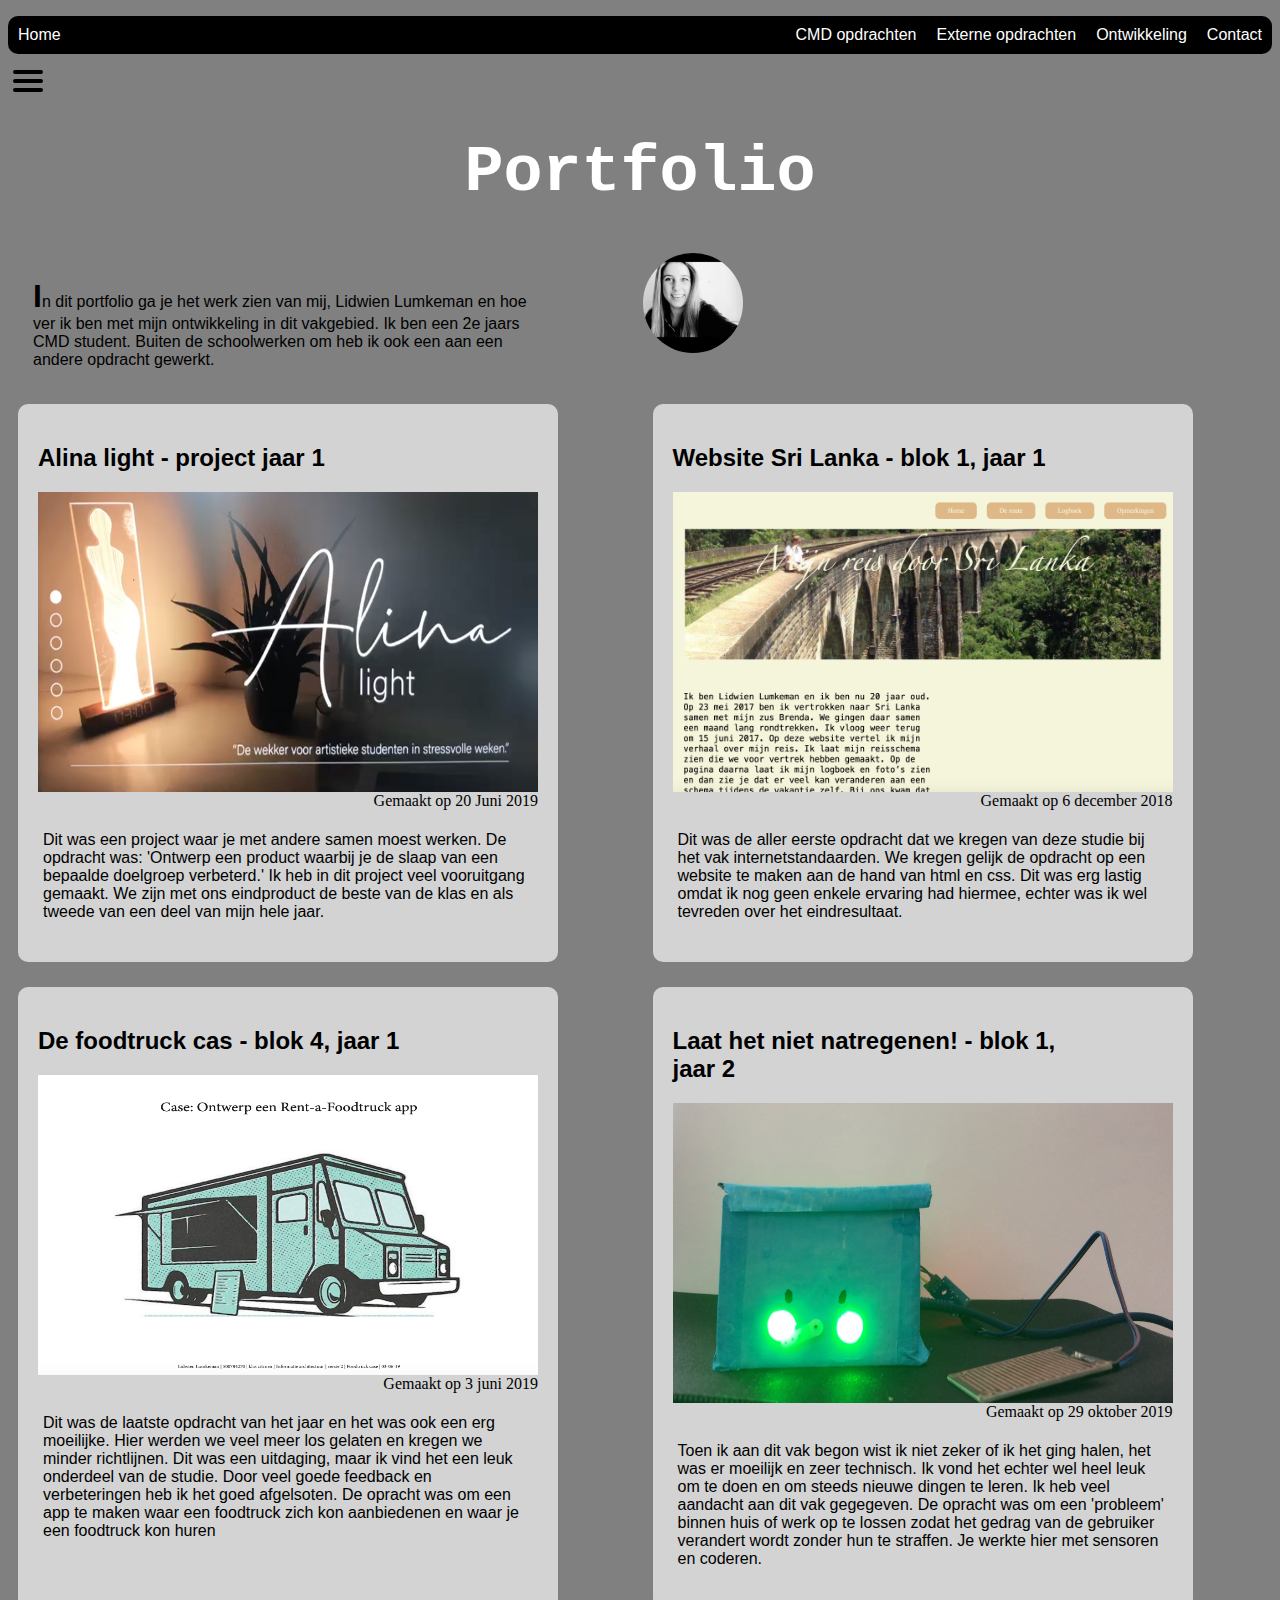
<file: index.html>
<!DOCTYPE html>
<html lang="en">

<head>
    <meta charset="UTF-8">
    <title>Home</title>
    <link rel="stylesheet" href="opmaak.css">
    <meta name="viewport" content="width=device-width, initial-scale=1.0">
</head>

<body>
    <header>
        <nav>
            <ul class="nav-links">
                <li><a href="home.html"> Home </a></li>
                <li><a href="lidwien.html"> CMD opdrachten </a></li>
                <li><a href="CMD.html"> Externe opdrachten </a></li>
                <li><a href="opdrachten.html"> Ontwikkeling </a></li>
                <li><a href="contact.html"> Contact </a></li>
            </ul>
            
            <div class="burger">
                <div class="line1"></div>
                <div class="line2"></div>
                <div class="line3"></div>
            </div>
            
        </nav>
    </header>

    <h1>Portfolio</h1>
    
    <section class="intro">
        <p>In dit portfolio ga je het werk zien van mij, Lidwien Lumkeman en hoe ver ik ben met mijn ontwikkeling in dit vakgebied. Ik ben een 2e jaars CMD student. Buiten de schoolwerken om heb ik ook een aan een andere opdracht gewerkt. </p>

        <img src="images/pasfoto.jpg" class="pasfoto">
    </section>

    <section class="opdrachten">
        <article>
            <h2> Alina light - project jaar 1 </h2>
            <img src="images/AlinaLight.png">
            <footer> Gemaakt op 20 Juni 2019 </footer>
            <p> Dit was een project waar je met andere samen moest werken. De opdracht was: 'Ontwerp een product waarbij je de slaap van een bepaalde doelgroep verbeterd.' Ik heb in dit project veel vooruitgang gemaakt. We zijn met ons eindproduct de beste van de klas en als tweede van een deel van mijn hele jaar.</p>
        </article>
        <article>
            <h2> Website Sri Lanka - blok 1, jaar 1</h2>
            <img src="images/website.png">
            <footer> Gemaakt op 6 december 2018 </footer>
            <p> Dit was de aller eerste opdracht dat we kregen van deze studie bij het vak internetstandaarden. We kregen gelijk de opdracht op een website te maken aan de hand van html en css. Dit was erg lastig omdat ik nog geen enkele ervaring had hiermee, echter was ik wel tevreden over het eindresultaat. </p>
        </article>
        <article>
            <h2> De foodtruck cas - blok 4, jaar 1</h2>
            <img src="images/foodtruck.png">
            <footer> Gemaakt op 3 juni 2019 </footer>
            <p> Dit was de laatste opdracht van het jaar en het was ook een erg moeilijke. Hier werden we veel meer los gelaten en kregen we minder richtlijnen. Dit was een uitdaging, maar ik vind het een leuk onderdeel van de studie. Door veel goede feedback en verbeteringen heb ik het goed afgelsoten. De opracht was om een app te maken waar een foodtruck zich kon aanbiedenen en waar je een foodtruck kon huren</p>
        </article>
        <article>
            <h2> Laat het niet natregenen! - blok 1, jaar 2 </h2>
            <img src="images/ubicomp.png">
            <footer> Gemaakt op 29 oktober 2019 </footer>
            <p> Toen ik aan dit vak begon wist ik niet zeker of ik het ging halen, het was er moeilijk en zeer technisch. Ik vond het echter wel heel leuk om te doen en om steeds nieuwe dingen te leren. Ik heb veel aandacht aan dit vak gegegeven. De opracht was om een 'probleem' binnen huis of werk op te lossen zodat het gedrag van de gebruiker verandert wordt zonder hun te straffen. Je werkte hier met sensoren en coderen.</p>
        </article>
    </section>
    <script src="menu.js"></script>
</body>

</html>
</file>
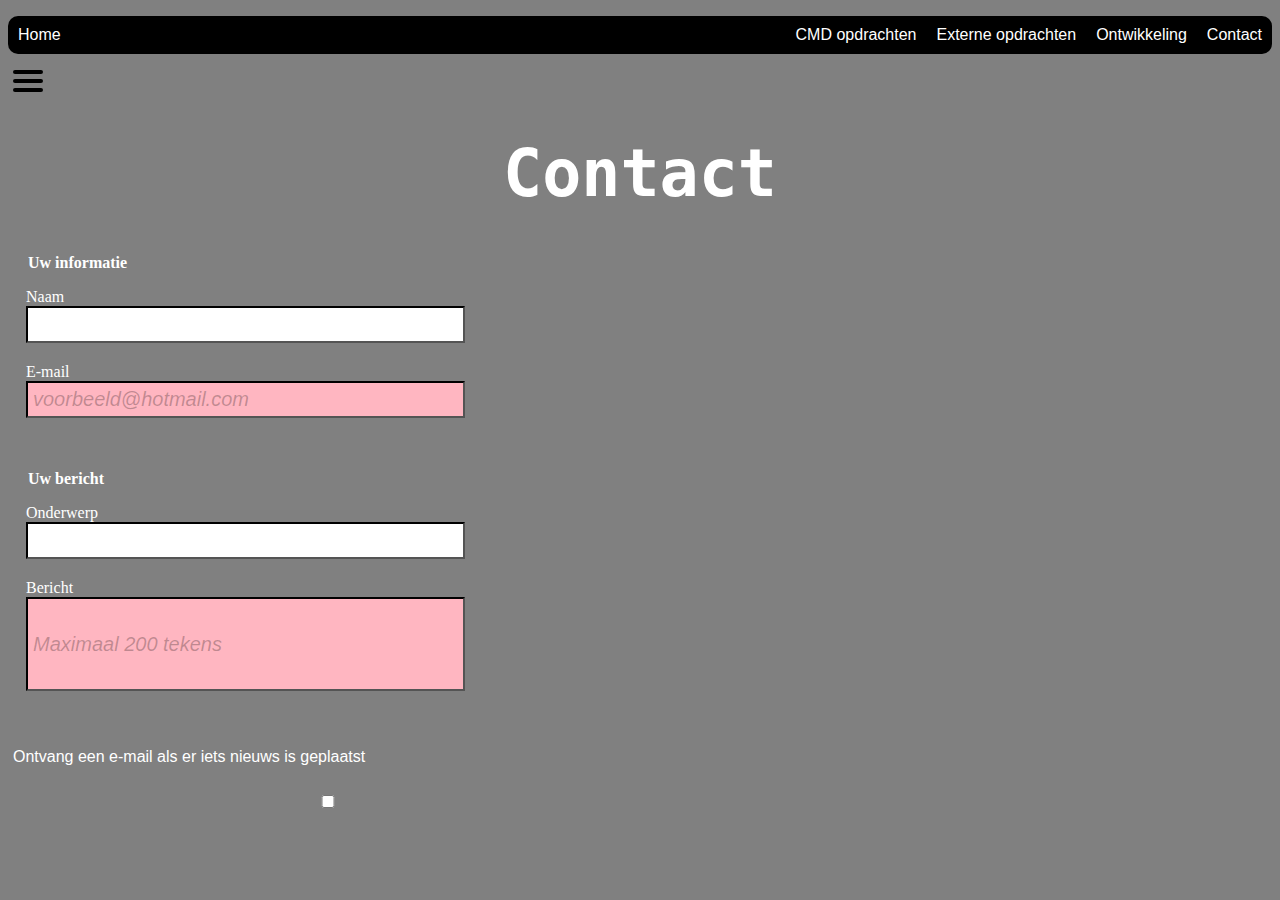
<file: contact.html>
<!DOCTYPE html>
<html lang="en">

<head>
    <meta charset="UTF-8">
    <title>Contact</title>
    <link rel="stylesheet" href="opmaak.css">
    <meta name="viewport" content="width=device-width, initial-scale=1.0">

</head>

<body>
    <header>
        <nav>
            <ul class="nav-links">
                <li><a href="home.html"> Home </a></li>
                <li><a href="lidwien.html"> CMD opdrachten </a></li>
                <li><a href="CMD.html"> Externe opdrachten </a></li>
                <li><a href="opdrachten.html"> Ontwikkeling </a></li>
                <li><a href="contact.html"> Contact </a></li>
            </ul>
            
            <div class="burger">
                <div class="line1"></div>
                <div class="line2"></div>
                <div class="line3"></div>
            </div>
        </nav>
    </header>
    <h1>Contact</h1>
    <form>
        <fieldset>
            <legend> Uw informatie </legend>
            <label for="name">Naam</label>
            <input type="text" name="username">

            <label for="email"> E-mail</label>
            <input type="text" placeholder="voorbeeld@hotmail.com" name="email" required>
        </fieldset>

        <fieldset>
            <legend> Uw bericht </legend>
            <label for="subject"> Onderwerp</label>
            <input type="text" name="subject">
            <label for="comments"> Bericht</label>
            <input class="bericht" type="text" placeholder="Maximaal 200 tekens" name="comments" required>
        </fieldset>

        <p>Ontvang een e-mail als er iets nieuws is geplaatst</p>
        <input type="checkbox" name="ontvang">

        <button class="versturen"> Verstuur </button>
    </form>

<script src="menu.js"></script>
</body>

</html>
</file>
<file: opmaak.css>
/* NAVIGATIE */

nav ul {
    list-style-type: none;
    padding: 0;
    display: flex;
    justify-content: flex-end;
    background-color: black;
    border-radius: 10px;
}

nav a {
    text-decoration: none;
    display: block;
    padding: 10px;
    color: white;
    font-family: sans-serif;
    display: flex;
}

li:first-child {
    flex-grow: 1;
}

/* EINDE NAVIGATIE */

/* HAMBURGERMENU */

.burger div{
    width: 30px;
    height: 4px;
    background-color: black;
    margin: 5px;
    top: 100px;
    border-radius: 5px;
}

/* EINDE HAMBURGERMENU */

/* HOMEPAGINA */

/* TRANSITIONS */

h1 {
    font-family: monospace;
    font-size: 5em;
    display: flex;
    justify-content: center;
    color: white;
    transition-duration: 2s;
}

h1:hover {
    transform: rotate(180deg);
    transition: 1s;
    color: lightskyblue;
}

article {
    background-color: lightgray;
    padding: 10px;
    border-radius: 10px;
    margin: 10px;
    width: 500px;
    padding: 20px;
}

article:hover {
    transition: 1s;
    width: 520px;
}

.pasfoto {
    width: 100px;
    height: 100px;
    border-radius: 50%;
    transition-duration: 4s;
}

.pasfoto:hover {
    transition: 2s;
    transform: translateX(400%) rotate(45deg);
}

/*Bron transitions:
https://www.sinds1971.nl/fed/transitions/index.html

/* EINDE TRANSITIONS */


a:hover {
    color: lightskyblue;
}

body {
    background-color: gray;
}

.intro p {
    font-family: sans-serif;
    width: 500px;
    margin: 10px;
    padding: 15px;
    border-radius: 10px;
}

.intro p::first-letter {
    font-weight: bold;
    font-size: 2em;
}

img {
    width: 500px;
    height: 300px;
    display: grid;
    grid-template-columns: 50% 50%;
    grid-template-rows: 50% 50%;
}

h2:hover {
    color: lightskyblue;
}

h2 {
    width: 430px;
    font-family: sans-serif;
}

footer {
    font-size: 1em;
    display: flex;
    justify-content: flex-end;
}

.opdrachten {
    display: grid;
    grid-template-columns: 1fr 1fr;
    grid-gap: 5px;
}

.kop {
    display: flex;
    justify-content: flex-end;
    color: white;
    font-size: 2em;
}

p {
    padding: 5px;
    font-family: sans-serif;
}


.intro {
    display: grid;
    grid-template-columns: 1fr 1fr;
    grid-gap: 5px;
}

/* EINDE HOMEPAGINA */


/* FORMULIER */

.form {
    display: flex;
    flex-direction: column;
    padding: 1em;
}

form:invalid {
    background: grey;
    color: white;
}

fieldset {
    display: flex;
    flex-direction: column;
    justify-content: center;
    margin-bottom: 1em;
    border: none;
    padding: 1em;
}

fieldset:valid p {
    display: block;
    color: white;
    padding: .25em;
}

fieldset:invalid {
    background: grey;
}

fieldset:invalid p {
    display: none;
}

legend {
    font-weight: bold;
}

input {
    border-color: #000;
    padding: .25em;
    font-size: 1.25em;
    margin-bottom: 1em;
    width: 50%;
    z-index: 2;
}

input:invalid {
    background: LightPink;
}

input:focus {
    transform: scale(1.01, 1.01);
    background: lightgreen;
}

input:disabled {
    border-color: #eee;
    background-color: #f9f9f9;
}

input::placeholder {
    color: rgba(0, 0, 0, .25);
    font-style: italic;
}

.bericht {
    height: 80px;
}

button {
    font-size: 1.25em;
    flex: 0 0 2em;
    opacity: 0;
    width: 6em;
}

form:valid button {
    opacity: 1
}

button:focus {
    transform: scale(1.1, 1.1);
}

/* Bron formulier:
https://codepen.io/joostf/pen/VKyPxk*/

/* EINDE FORMULIER */


/* RESPONSIVE */

@media (max-width: 768px) {
    .intro p {
        font-family: sans-serif;
        width: 400px;
        margin: 10px;
        padding: 15px;
        border-radius: 10px;
    }

    .intro {
        display: grid;
        grid-template-columns: 1fr;
    }

    .opdrachten {
        display: grid;
        grid-template-columns: 1fr;
    }

    article {
        width: 400px;
    }

    article:hover {
        width: 420px;
    }

    img {
        width: 400px;
        height: 250px;
    }

    h2 {
        width: 400px;
    }
    
    .nav-links{
        position: absolute;
        display: flex;
        flex-direction: row;
        text-align: center;
        transform: translateX(100%);
        transition: transform 0.5s ease-in;
    }

    .burger{
        display: block;
    }
}
    .nav-active{
    transform: translateX(0%);
}

fieldset{
    width: 850px;
}
/*Bron hamburger:
https://www.youtube.com/watch?v=gXkqy0b4M5g&t=1335s*/
    
/*Bron responsive:
https://www.youtube.com/watch?v=ZYV6dYtz4HA*/



/* EINDE RESPONSIVE */
</file>
